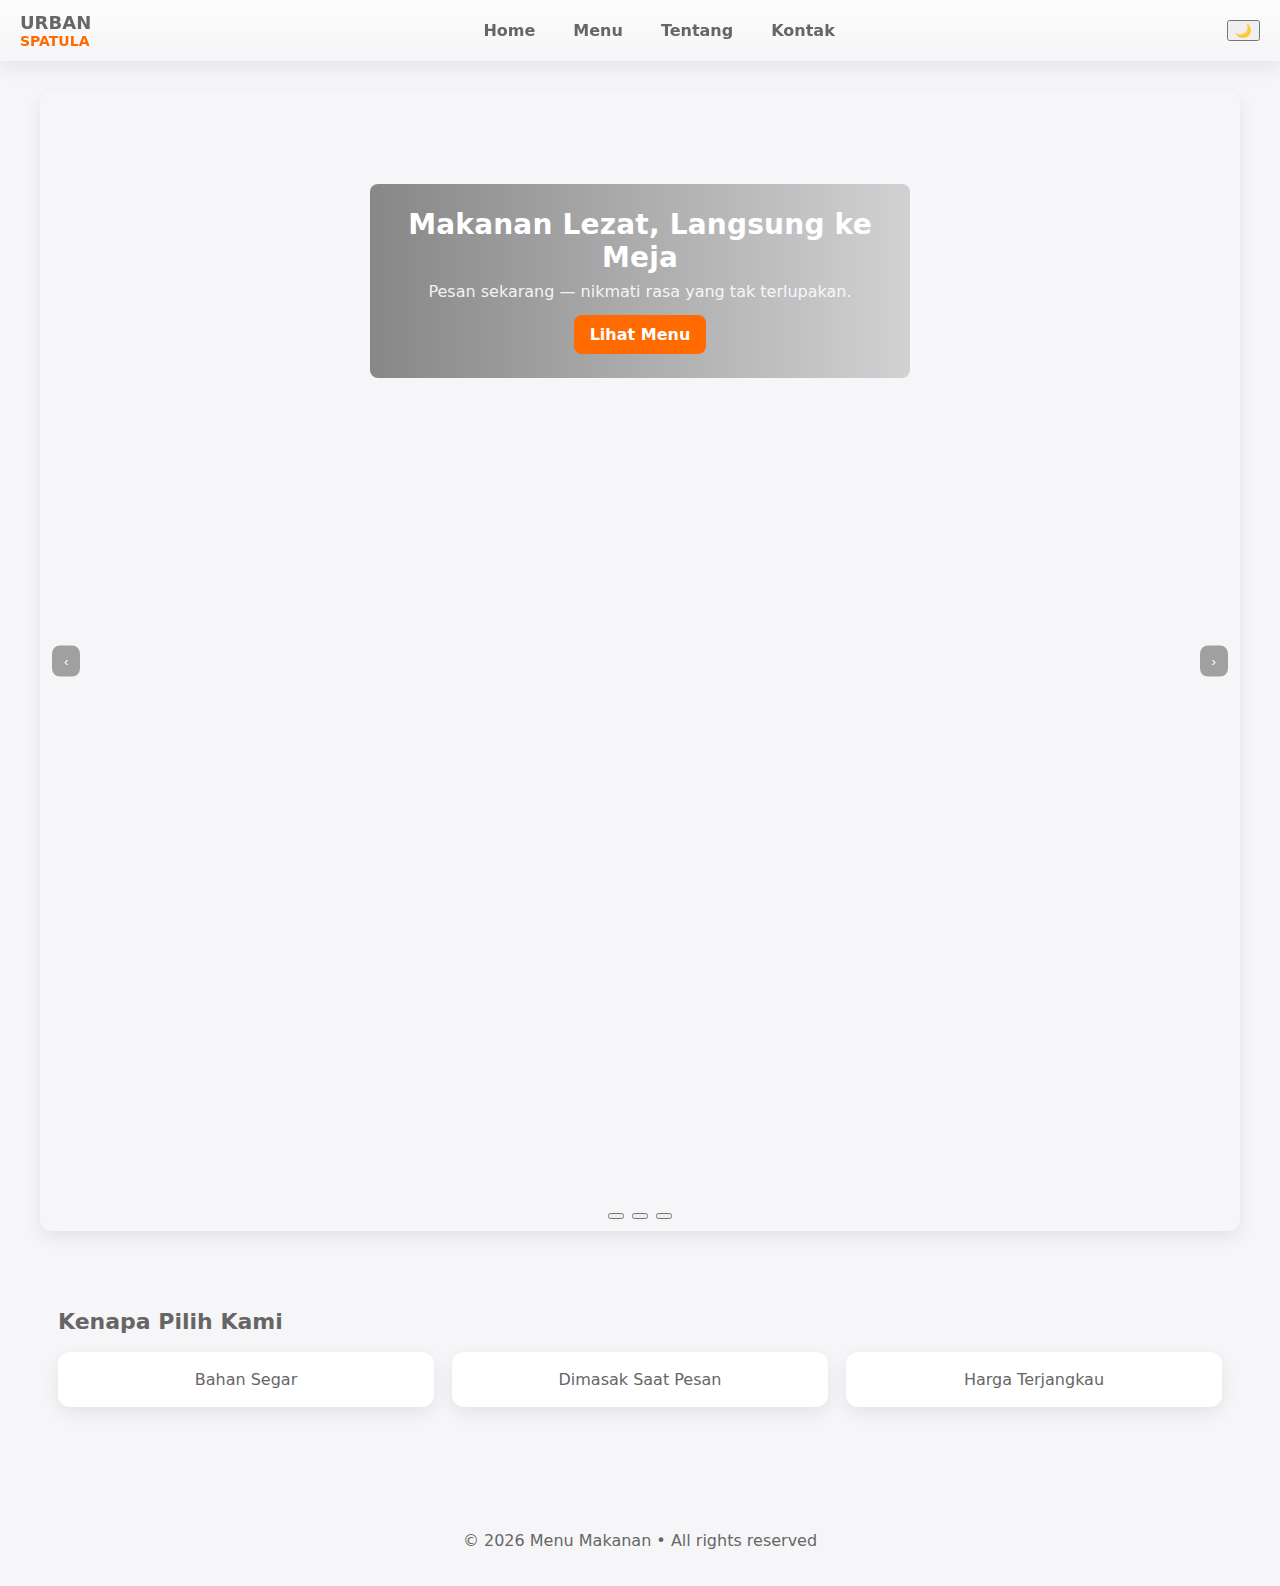
<file: index.html>
<!DOCTYPE html>
<html lang="id">
<head>
  <meta charset="utf-8" />
  <meta name="viewport" content="width=device-width,initial-scale=1" />
  <title>Home - Menu Makanan</title>
  <link rel="stylesheet" href="style.css" />
  <link rel="icon" href="—Pngtree—food logo_8366720.png">
</head>
<body>
  <div id="navbar"></div>

  <!-- HERO / CAROUSEL -->
  <header class="hero">
    <div class="carousel" id="carousel">
      <div class="slide active" style="background-image:url('https://i.imgur.com/MJ7OebA.jpeg')">
        <div class="slide-text">
          <h1>Makanan Lezat, Langsung ke Meja</h1>
          <p>Pesan sekarang — nikmati rasa yang tak terlupakan.</p>
          <a class="btn" href="menu.html">Lihat Menu</a>
        </div>
      </div>
      <div class="slide" style="background-image:url('https://i.imgur.com/nN4Qz7K.jpeg')">
        <div class="slide-text">
          <h1>Nasi Goreng Spesial</h1>
          <p>Resep turun-temurun, rasa mantap.</p>
          <a class="btn" href="menu.html">Pesan</a>
        </div>
      </div>
      <div class="slide" style="background-image:url('https://i.imgur.com/lYMUZfW.jpeg')">
        <div class="slide-text">
          <h1>Menu Sehat dan Segar</h1>
          <p>Pilihan sehat untuk gaya hidup kamu.</p>
          <a class="btn" href="menu.html">Cek Menu</a>
        </div>
      </div>

      <button class="carousel-prev" aria-label="prev">‹</button>
      <button class="carousel-next" aria-label="next">›</button>
      <div class="carousel-dots" id="carouselDots"></div>
    </div>
  </header>

  <main>
    <section class="section features">
      <h2>Kenapa Pilih Kami</h2>
      <div class="feature-grid">
        <div class="feature-card">Bahan Segar</div>
        <div class="feature-card">Dimasak Saat Pesan</div>
        <div class="feature-card">Harga Terjangkau</div>
      </div>
    </section>
  </main>

  <footer class="footer">
    <p>© <span id="year"></span> Menu Makanan • All rights reserved</p>
  </footer>

<script src="script.js"></script>
</body>
</html>
</file>
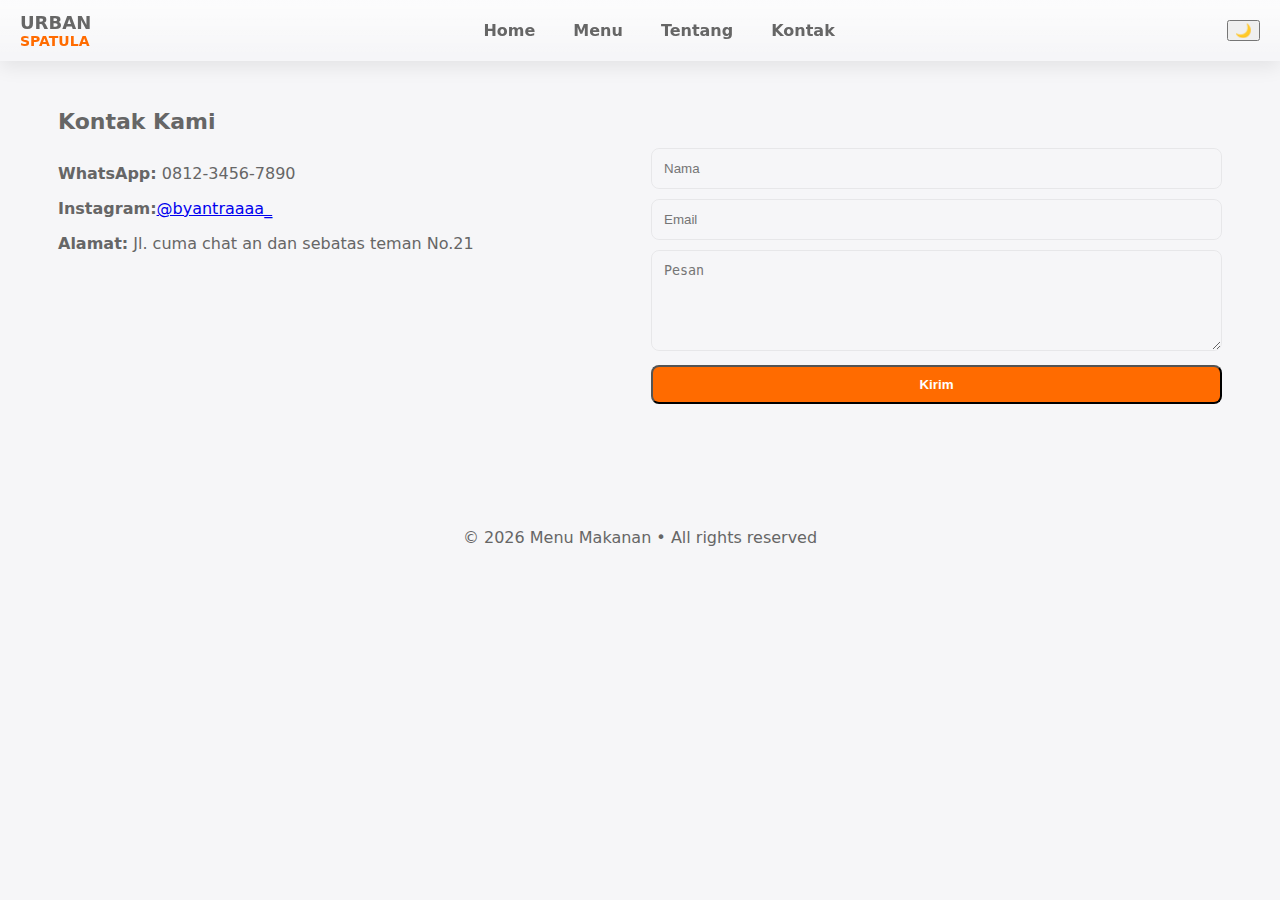
<file: contact.html>
<!DOCTYPE html>
<html lang="id">
<head>
  <meta charset="utf-8" />
  <meta name="viewport" content="width=device-width,initial-scale=1" />
  <title>Kontak - Menu Makanan</title>
  <link rel="stylesheet" href="style.css" />
  <link rel="icon" href="—Pngtree—food logo_8366720.png">
</head>
<body>
  <div id="navbar"></div>

  <main class="section">
    <h2>Kontak Kami</h2>

    <div class="contact-grid">
      <div>
        <p><strong>WhatsApp:</strong> 0812-3456-7890</p>
        <p><strong>Instagram:</strong><a href="https://www.instagram.com/byantraaaa_?igsh=bGt0Z250aGg2cHN2">@byantraaaa_</a></p>
        <p><strong>Alamat:</strong> Jl. cuma chat an dan sebatas teman No.21</p>
      </div>

      <form id="contactForm" class="contact-form">
        <input type="text" id="name" placeholder="Nama" required />
        <input type="email" id="email" placeholder="Email" required />
        <textarea id="message" placeholder="Pesan" rows="5" required></textarea>
        <button type="submit" class="btn">Kirim</button>
      </form>
    </div>
  </main>

  <footer class="footer">
    <p>© <span id="year4"></span> Menu Makanan • All rights reserved</p>
  </footer>

<script src="script.js"></script>
</body>
</html>
</file>
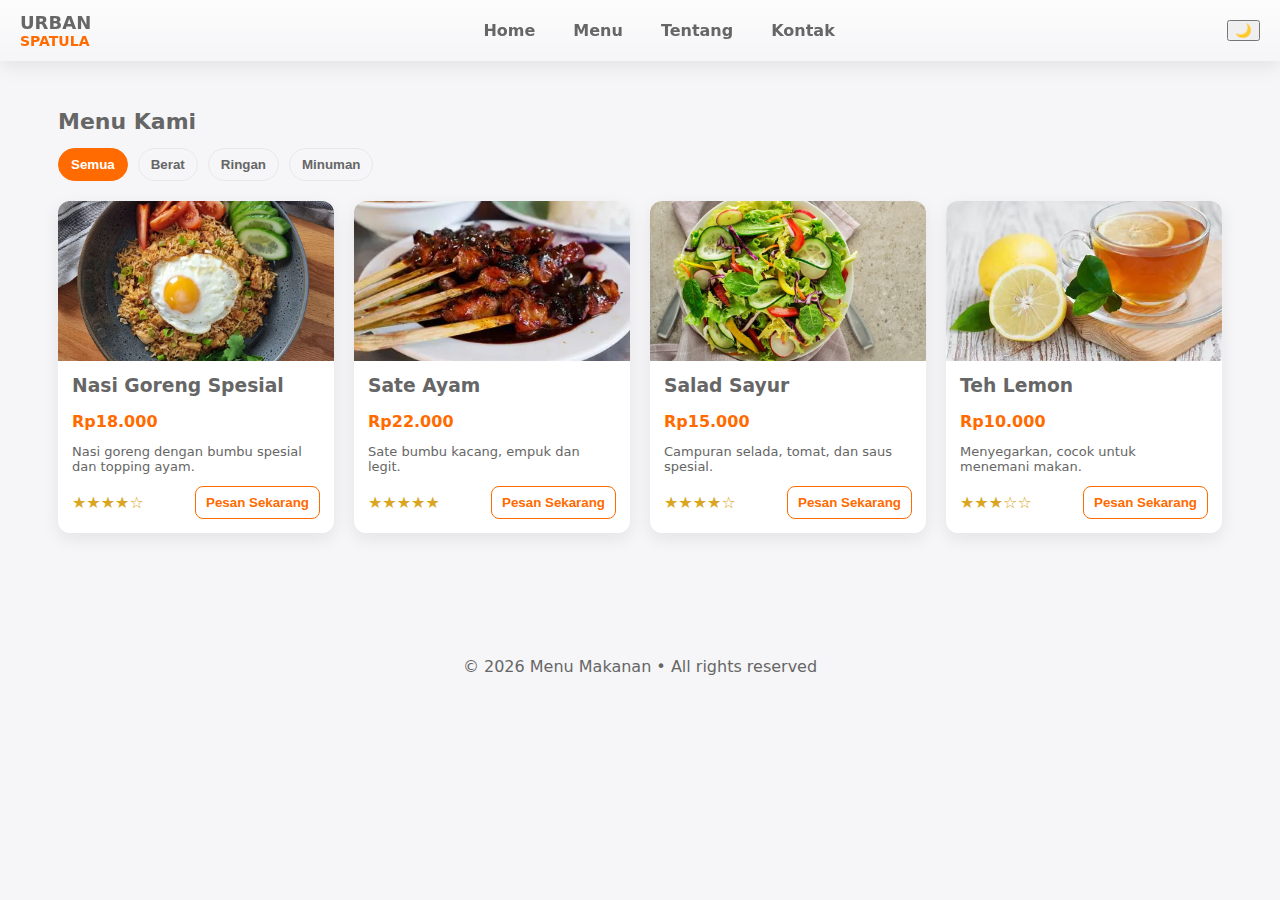
<file: menu.html>
<!DOCTYPE html>
<html lang="id">
<head>
  <meta charset="utf-8" />
  <meta name="viewport" content="width=device-width,initial-scale=1" />
  <title>Menu - Menu Makanan</title>
  <link rel="stylesheet" href="style.css" />
  <link rel="icon" href="—Pngtree—food logo_8366720.png">
</head>
<body>
  <div id="navbar"></div>

  <main class="section">
    <h2>Menu Kami</h2>

    <div class="filters">
      <button class="filter-btn active" data-filter="all">Semua</button>
      <button class="filter-btn" data-filter="berat">Berat</button>
      <button class="filter-btn" data-filter="ringan">Ringan</button>
      <button class="filter-btn" data-filter="minuman">Minuman</button>
    </div>

    <div class="menu-grid" id="menuGrid">
      <!-- Example cards -->
      <article class="menu-card" data-category="berat">
        <img src="nasgor.png" alt="Nasi Goreng">
        <div class="card-body">
          <h3>Nasi Goreng Spesial</h3>
          <p class="price">Rp18.000</p>
          <p class="desc">Nasi goreng dengan bumbu spesial dan topping ayam.</p>
          <div class="card-foot">
            <div class="rating">★★★★☆</div>
            <button class="order-btn">Pesan Sekarang</button>
          </div>
        </div>
      </article>

      <article class="menu-card" data-category="berat">
        <img src="sate.png" alt="Sate Ayam">
        <div class="card-body">
          <h3>Sate Ayam</h3>
          <p class="price">Rp22.000</p>
          <p class="desc">Sate bumbu kacang, empuk dan legit.</p>
          <div class="card-foot">
            <div class="rating">★★★★★</div>
            <button class="order-btn">Pesan Sekarang</button>
          </div>
        </div>
      </article>

      <article class="menu-card" data-category="ringan">
        <img src="salad.png" alt="Salad Sayur">
        <div class="card-body">
          <h3>Salad Sayur</h3>
          <p class="price">Rp15.000</p>
          <p class="desc">Campuran selada, tomat, dan saus spesial.</p>
          <div class="card-foot">
            <div class="rating">★★★★☆</div>
            <button class="order-btn">Pesan Sekarang</button>
          </div>
        </div>
      </article>

      <article class="menu-card" data-category="minuman">
        <img src="teh.png" alt="Teh Lemon">
        <div class="card-body">
          <h3>Teh Lemon</h3>
          <p class="price">Rp10.000</p>
          <p class="desc">Menyegarkan, cocok untuk menemani makan.</p>
          <div class="card-foot">
            <div class="rating">★★★☆☆</div>
            <button class="order-btn">Pesan Sekarang</button>
          </div>
        </div>
      </article>

    </div>
  </main>

  <footer class="footer">
    <p>© <span id="year2"></span> Menu Makanan • All rights reserved</p>
  </footer>

<script src="script.js"></script>
</body>
</html>
</file>
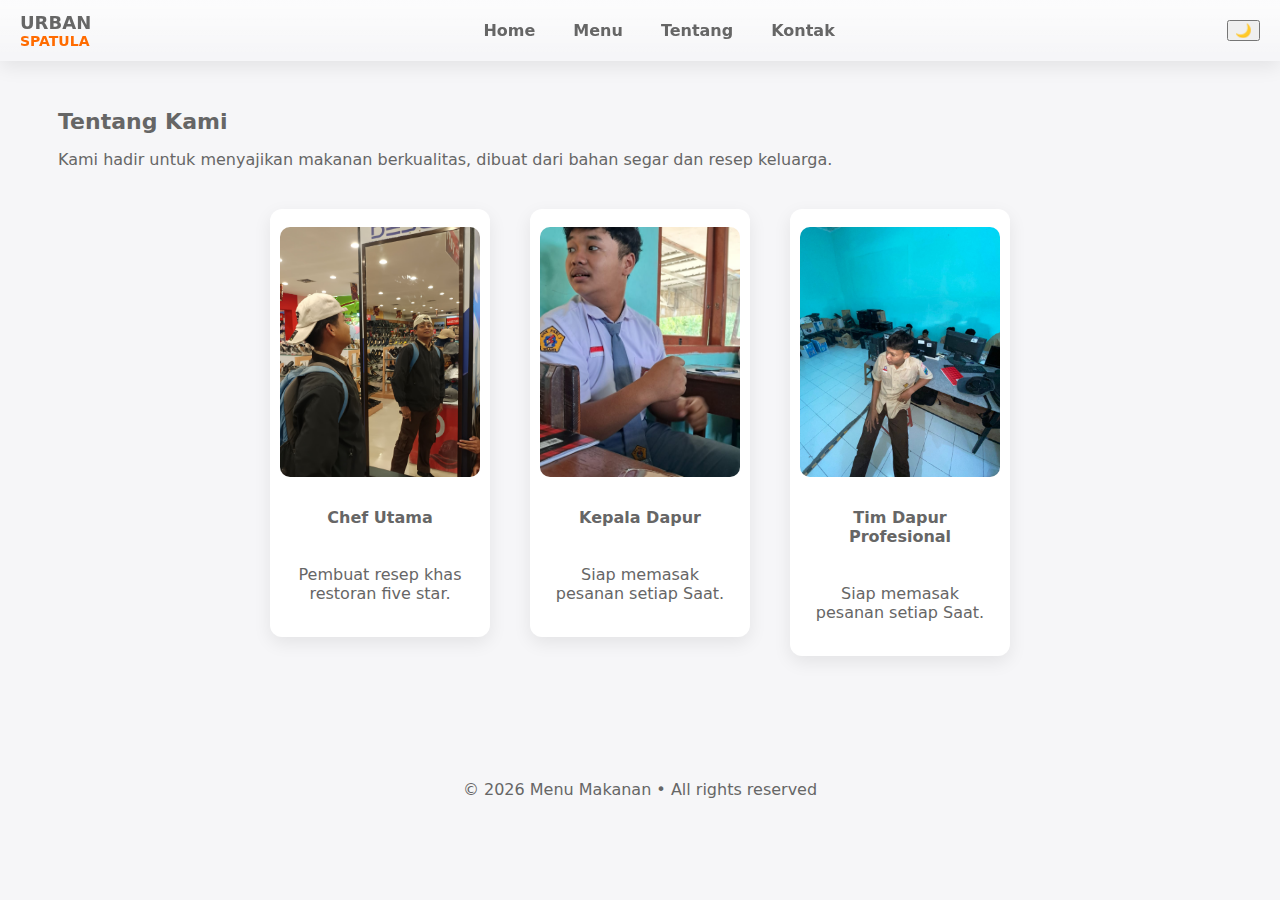
<file: tentang.html>
<!DOCTYPE html>
<html lang="id">
<head>
  <meta charset="utf-8" />
  <meta name="viewport" content="width=device-width,initial-scale=1" />
  <title>Tentang - Menu Makanan</title>
  <link rel="stylesheet" href="style.css" />
  <link rel="icon" href="—Pngtree—food logo_8366720.png">
</head>
<body>
  <div id="navbar"></div>

  <main class="section">
    <h2>Tentang Kami</h2>
    <p>Kami hadir untuk menyajikan makanan berkualitas, dibuat dari bahan segar dan resep keluarga.</p>

    <div class="team-grid">
      <div class="team-card">
        <img src="man.png" alt="chef" />
        <h4>Chef Utama</h4>
        <p>Pembuat resep khas restoran five star.</p>
      </div>
      <div class="team-card">
        <img src="nop.png" alt="staff" />
        <h4>Kepala Dapur</h4>
        <p>Siap memasak pesanan setiap Saat.</p>
      </div>
      <div class="team-card">
        <img src="WhatsApp Image 2025-12-05 at 07.29.47_e1212e82.jpg" alt="staff" />
        <h4>Tim Dapur Profesional</h4>
        <p>Siap memasak pesanan setiap Saat.</p>
      </div>
    </div>
  </main>

  <footer class="footer">
    <p>© <span id="year3"></span> Menu Makanan • All rights reserved</p>
  </footer>

<script src="script.js"></script>
</body>
</html>
</file>
<file: style.css>
:root {
  --bg: #f6f6f8;
  --card: #ffffff;
  --muted: #666;
  --accent: #ff6b00;
  --glass: rgba(255, 255, 255, 0.7);
  --shadow: 0 6px 18px rgba(10, 10, 10, 0.08);
}

[data-theme="dark"] {
  --bg: #0f1720;
  --card: #0b1220;
  --muted: #bfc7d0;
  --accent: #ff8a4a;
  --glass: rgba(255, 255, 255, 0.03);
  --shadow: 0 10px 30px rgba(0, 0, 0, 0.6);
}

/* Global Styles */
* {
  box-sizing: border-box;
}

body {
  margin: 0;
  font-family: Inter, system-ui, -apple-system, "Segoe UI", Roboto, "Helvetica Neue", Arial;
  background: var(--bg);
  color: var(--muted);
  -webkit-font-smoothing: antialiased;
  -moz-osx-font-smoothing: grayscale;
  transition: background 0.3s ease, color 0.3s ease;
}

/* Navbar */
.navbar {
  display: flex;
  align-items: center;
  justify-content: space-between;
  gap: 20px;
  background: linear-gradient(180deg, var(--glass), rgba(255, 255, 255, 0));
  padding: 12px 20px;
  backdrop-filter: blur(6px);
  box-shadow: var(--shadow);
  position: sticky;
  top: 0;
  z-index: 50;
}

.logo {
  font-weight: 700;
  color: var(--muted);
  font-size: 18px;
}

.logo span {
  display: block;
  font-weight: 900;
  color: var(--accent);
  font-size: 14px;
}

.nav-links {
  list-style: none;
  display: flex;
  gap: 18px;
  align-items: center;
  margin: 0;
  padding: 0;
}

.nav-links a {
  text-decoration: none;
  color: var(--muted);
  font-weight: 600;
  padding: 8px 10px;
  border-radius: 8px;
  transition: all 0.18s ease;
}

.nav-links a:hover {
  color: var(--accent);
  transform: translateY(-2px);
}

.menu-toggle {
  display: none;
  background: transparent;
  border: 0;
  cursor: pointer;
}

.menu-toggle .bar {
  display: block;
  width: 22px;
  height: 2px;
  margin: 4px 0;
  background: var(--muted);
  border-radius: 2px;
}

/* Hero / Carousel */
.hero {
  min-height: 70vh;
  display: flex;
  align-items: center;
  justify-content: center;
  padding: 30px 16px;
  position: relative;
}

.carousel {
  width: 100%;
  max-width: 1200px;
  position: relative;
  overflow: hidden;
  border-radius: 12px;
  box-shadow: var(--shadow);
}

.slide {
  min-height: 380px;
  display: flex;
  align-items: center;
  justify-content: center;
  text-align: center;
  padding: 40px;
  background-size: cover;
  background-position: center;
  opacity: 0;
  transform: scale(0.98);
  transition: all 0.6s ease;
  color: white;
  position: relative;
}

.slide.active {
  opacity: 1;
  transform: scale(1);
}

.slide-text {
  max-width: 540px;
  background: linear-gradient(90deg, rgba(0, 0, 0, 0.45), rgba(0, 0, 0, 0.15));
  padding: 24px;
  border-radius: 8px;
  display: flex;
  flex-direction: column;
  align-items: center;
  justify-content: center;
  text-align: center;
  width: 100%;
  color: white;
  z-index: 10;
}

.slide-text h1 {
  margin: 0 0 8px;
  font-size: 28px;
  letter-spacing: 0.2px;
}

.slide-text p {
  margin: 0 0 14px;
  color: rgba(255, 255, 255, 0.9);
}

.btn {
  display: inline-block;
  background: var(--accent);
  color: white;
  padding: 10px 16px;
  border-radius: 8px;
  text-decoration: none;
  font-weight: 700;
  transition: transform 0.18s ease;
}

.btn:hover {
  transform: translateY(-3px);
}

/* Carousel Controls */
.carousel-prev,
.carousel-next {
  position: absolute;
  top: 50%;
  transform: translateY(-50%);
  background: rgba(0, 0, 0, 0.35);
  color: white;
  border: 0;
  padding: 8px 12px;
  border-radius: 8px;
  cursor: pointer;
}

.carousel-prev {
  left: 12px;
}

.carousel-next {
  right: 12px;
}

.carousel-dots {
  position: absolute;
  left: 50%;
  transform: translateX(-50%);
  bottom: 12px;
  display: flex;
  gap: 8px;
}

/* Sections */
.section {
  padding: 48px 18px;
  max-width: 1200px;
  margin: 0 auto;
  color: var(--muted);
}

.section h2 {
  margin: 0 0 14px;
  color: var(--muted);
  font-size: 22px;
}

.feature-grid {
  display: flex;
  gap: 18px;
  margin-top: 18px;
}

.feature-card {
  flex: 1;
  background: var(--card);
  padding: 18px;
  border-radius: 12px;
  box-shadow: var(--shadow);
  text-align: center;
  color: var(--muted);
}

.menu-grid {
  display: grid;
  grid-template-columns: repeat(auto-fit, minmax(240px, 1fr));
  gap: 20px;
  margin-top: 20px;
}

.menu-card {
  background: var(--card);
  border-radius: 12px;
  overflow: hidden;
  box-shadow: var(--shadow);
  transition: transform 0.25s ease, box-shadow 0.25s ease;
}

.menu-card:hover {
  transform: translateY(-8px);
  box-shadow: 0 18px 40px rgba(0, 0, 0, 0.12);
}

.menu-card img {
  width: 100%;
  height: 160px;
  object-fit: cover;
  display: block;
}

.card-body {
  padding: 14px;
}

.card-body h3 {
  margin: 0 0 6px;
  color: var(--muted);
}

.price {
  font-weight: 800;
  color: var(--accent);
  margin-bottom: 8px;
}

.desc {
  font-size: 13px;
  margin-bottom: 12px;
  color: var(--muted);
}

.card-foot {
  display: flex;
  justify-content: space-between;
  align-items: center;
}

.rating {
  color: goldenrod;
  font-weight: 700;
}

.order-btn {
  background: transparent;
  border: 1px solid var(--accent);
  color: var(--accent);
  padding: 8px 10px;
  border-radius: 8px;
  cursor: pointer;
  font-weight: 700;
}

/* Filters */
.filters {
  display: flex;
  gap: 10px;
  margin-top: 12px;
  flex-wrap: wrap;
}

.filter-btn {
  padding: 8px 12px;
  border-radius: 999px;
  background: transparent;
  border: 1px solid rgba(0, 0, 0, 0.06);
  cursor: pointer;
  color: var(--muted);
  font-weight: 700;
}

.filter-btn.active {
  background: var(--accent);
  color: white;
  border-color: var(--accent);
}

/* Team & Contact */
.team-grid {
  display: flex;
  justify-content: center;
  align-items: flex-start;
  gap: 40px;
  margin-top: 40px;
  flex-wrap: wrap;
}

.team-card {
  background: var(--card);
  padding: 18px;
  border-radius: 12px;
  box-shadow: var(--shadow);
  text-align: center;
  display: flex;
  flex-direction: column;
  align-items: center;
  width: 220px;
}

.team-card img {
  width: 200px;
  height: 250px;
  object-fit: cover;
  border-radius: 10px;
  margin-bottom: 10px;
}

.contact-grid {
  display: grid;
  grid-template-columns: 1fr 1fr;
  gap: 22px;
  align-items: start;
}

.contact-form input,
.contact-form textarea {
  width: 100%;
  padding: 12px;
  border-radius: 8px;
  border: 1px solid rgba(0, 0, 0, 0.06);
  margin-bottom: 10px;
  background: transparent;
  color: var(--muted);
}

.contact-form .btn {
  width: 100%;
  text-align: center;
}

/* Footer */
.footer {
  text-align: center;
  padding: 20px 12px;
  color: var(--muted);
  margin-top: 40px;
}

/* Responsive */
@media (max-width: 900px) {
  .feature-grid {
    flex-direction: column;
  }

  .team-grid {
    flex-direction: column;
  }

  .contact-grid {
    grid-template-columns: 1fr;
  }

  .menu-toggle {
    display: block;
  }

  .nav-links {
    position: fixed;
    right: 0;
    top: 0;
    height: 100%;
    width: 260px;
    background: var(--card);
    flex-direction: column;
    padding: 80px 20px;
    transform: translateX(110%);
    transition: transform 0.3s ease;
    box-shadow: var(--shadow);
  }

  .nav-links.show {
    transform: translateX(0);
  }

  .nav-links a {
    padding: 12px 8px;
    display: block;
  }

  .menu-toggle .bar {
    background: var(--muted);
  }

  .carousel-prev,
  .carousel-next {
    display: none;
  }

  .slide {
    min-height: 240px;
    padding: 18px;
  }

  .slide-text h1 {
    font-size: 20px;
  }
}

@media (max-width: 480px) {
  .slide-text {
    padding: 12px;
  }

  .slide-text h1 {
    font-size: 18px;
  }
}
</file>
